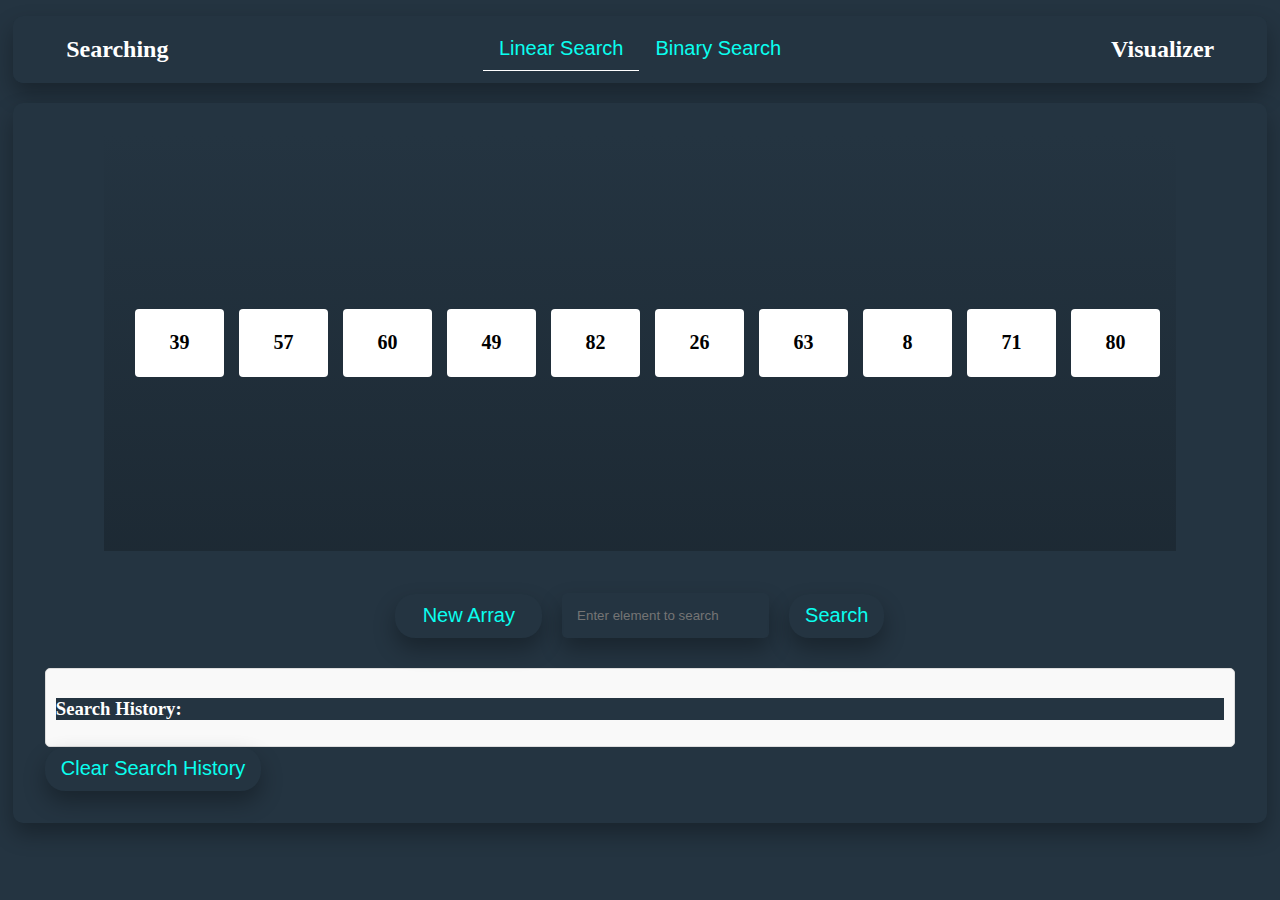
<file: index.html>
<!DOCTYPE html>
<html lang="en">
  <head>
    <meta charset="UTF-8" />
    <meta http-equiv="X-UA-Compatible" content="IE=edge" />
    <meta name="viewport" content="width=device-width, initial-scale=1.0" />
    <title>Searching Visualizer</title>
    <!-- fontaweomse cdn -->
    <link
      rel="stylesheet"
      href="https://cdnjs.cloudflare.com/ajax/libs/font-awesome/5.15.3/css/all.min.css"
      integrity="sha512-iBBXm8fW90+nuLcSKlbmrPcLa0OT92xO1BIsZ+ywDWZCvqsWgccV3gFoRBv0z+8dLJgyAHIhR35VZc2oM/gI1w=="
      crossorigin="anonymous"
      referrerpolicy="no-referrer"
    />
    <link rel="stylesheet" href="./Css/style.css" />
  </head>
  <body>
    <div id="root">
      <div class="outer-wrapper">
        <!-- nav bar section -->
        <nav class="navbar container shadow">
          <!-- navbar left section -->
          <div class="nav-left-section">
            <h2><a href="">Searching</a></h2>
          </div>
          <!-- navbar middle section -->
          <div class="nav-middle-section">
            <div class="linear-wrapper search-btn">
              <button class="linear-btn btn" id="linear-search">
                Linear Search
              </button>
            </div>
            <div class="binary-wrapper search-btn">
              <button class="binary-btn btn" id="binary-search">
                Binary Search
              </button>
            </div>
          </div>
          <!-- navbar right section -->
          <div class="nav-right-section">
            <h2><a href="">Visualizer</a></h2>
          </div>
        </nav>

        <!-- main body section  -->
        <div class="main">
          <div class="main-wrapper shadow">
            <!-- searching visual section -->
            <div class="search-window">
              <div class="box-container">
                <div class="box" id="box-wrapper-0">
                  <!-- item text -->
                  <div class="box-item-text" id="box0"></div>
                  <!-- arrow icon -->
                  <div class="box-item-icon">
                    <i class="fas fa-long-arrow-alt-up"></i>
                  </div>
                </div>
                <div class="box" id="box-wrapper-1">
                  <!-- item text -->
                  <div class="box-item-text" id="box1"></div>
                  <!-- arrow icon -->
                  <div class="box-item-icon">
                    <i class="fas fa-long-arrow-alt-up"></i>
                  </div>
                </div>
                <div class="box" id="box-wrapper-2">
                  <!-- item text -->
                  <div class="box-item-text" id="box2"></div>
                  <!-- arrow icon -->
                  <div class="box-item-icon">
                    <i class="fas fa-long-arrow-alt-up"></i>
                  </div>
                </div>
                <div class="box" id="box-wrapper-3">
                  <!-- item text -->
                  <div class="box-item-text" id="box3"></div>
                  <!-- arrow icon -->
                  <div class="box-item-icon">
                    <i class="fas fa-long-arrow-alt-up"></i>
                  </div>
                </div>
                <div class="box" id="box-wrapper-4">
                  <!-- item text -->
                  <div class="box-item-text" id="box4"></div>
                  <!-- arrow icon -->
                  <div class="box-item-icon">
                    <i class="fas fa-long-arrow-alt-up"></i>
                  </div>
                </div>
                <div class="box" id="box-wrapper-5">
                  <!-- item text -->
                  <div class="box-item-text" id="box5"></div>
                  <!-- arrow icon -->
                  <div class="box-item-icon">
                    <i class="fas fa-long-arrow-alt-up"></i>
                  </div>
                </div>
                <div class="box" id="box-wrapper-6">
                  <!-- item text -->
                  <div class="box-item-text" id="box6"></div>
                  <!-- arrow icon -->
                  <div class="box-item-icon">
                    <i class="fas fa-long-arrow-alt-up"></i>
                  </div>
                </div>
                <div class="box" id="box-wrapper-7">
                  <!-- item text -->
                  <div class="box-item-text" id="box7"></div>
                  <!-- arrow icon -->
                  <div class="box-item-icon">
                    <i class="fas fa-long-arrow-alt-up"></i>
                  </div>
                </div>
                <div class="box" id="box-wrapper-8">
                  <!-- item text -->
                  <div class="box-item-text" id="box8"></div>
                  <!-- arrow icon -->
                  <div class="box-item-icon">
                    <i class="fas fa-long-arrow-alt-up"></i>
                  </div>
                </div>
                <div class="box" id="box-wrapper-9">
                  <!-- item text -->
                  <div class="box-item-text" id="box9"></div>
                  <!-- arrow icon -->
                  <div class="box-item-icon">
                    <i class="fas fa-long-arrow-alt-up"></i>
                  </div>
                </div>
            </div>
            <!-- search option section -->
            <div class="search-options">
              <div class="search-options-wrapper">
                <!-- for generating new array -->
                <div class="generate-array">
                  <button class="new-array btn shadow" id="generate-array">
                    New Array
                  </button>
                </div>
                <!-- for element to be search -->
                <div class="search-element">
                  <input
                    type="text"
                    placeholder="Enter element to search"
                    id="valueForSearch"
                    required="required"
                    autocomplete="off"
                  />
                </div>
                <!-- for search to start -->
                <div class="search-wrapper">
                  <button class="search btn shadow" id="search">Search</button>
                </div>
              </div>
            </div>
          </div>

          <div class="search-history">
            <h3>Search History:</h3>
            <ul id="searchHistory"></ul>
          </div>
          <div class="clear-history">
            <button class="btn shadow" id="clear-history">Clear Search History</button>
          </div>
        </div>
      </div>
    </div>
    
    <!-- js file links -->
  <script src="./Js/utilities.js"></script>
  <script src="./Js/searchFunctions.js"></script>
  <script src="./Js/script.js"></script>


<!-- Button to view the search data in a new page
<div class="view-results">
  <button class="btn shadow" id="view-results">View Search Data</button>
</div> -->




  </body>
</html>
</file>
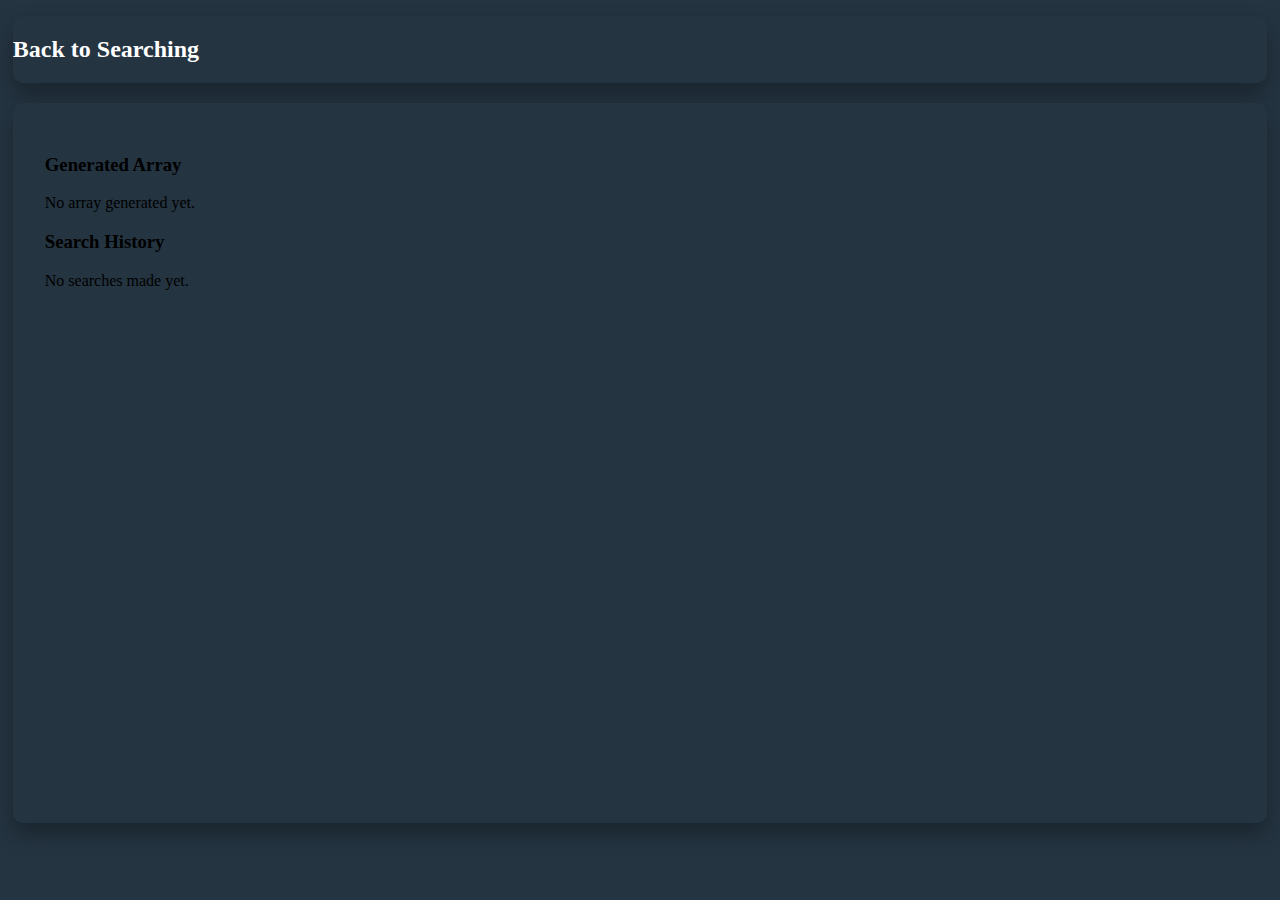
<file: results.html>
<!DOCTYPE html>
<html lang="en">
  <head>
    <meta charset="UTF-8" />
    <meta http-equiv="X-UA-Compatible" content="IE=edge" />
    <meta name="viewport" content="width=device-width, initial-scale=1.0" />
    <title>Search Data Results</title>
    <link rel="stylesheet" href="./Css/style.css" />
  </head>
  <body>
    <div id="root">
      <div class="outer-wrapper">
        <!-- Nav bar section -->
        <nav class="navbar container shadow">
          <h2><a href="index.html">Back to Searching</a></h2>
        </nav>

        <!-- Main body section -->
        <div class="main">
          <div class="main-wrapper shadow">
            <div class="stored-data">
              <h3>Generated Array</h3>
              <div id="generated-array"></div>
            </div>

            <div class="stored-data">
              <h3>Search History</h3>
              <div id="search-history"></div>
            </div>
          </div>
        </div>
      </div>
    </div>

    <!-- JavaScript to load the stored data -->
    <script>
      // Retrieve stored array and search history from localStorage
      const generatedArray = JSON.parse(localStorage.getItem('generatedArray'));
      const searchHistory = JSON.parse(localStorage.getItem('searchHistory'));

      // Display the generated array
      if (generatedArray && generatedArray.length > 0) {
        document.getElementById('generated-array').innerText = `Array: [${generatedArray.join(', ')}]`;
      } else {
        document.getElementById('generated-array').innerText = 'No array generated yet.';
      }

      // Display the search history
      if (searchHistory && searchHistory.length > 0) {
        document.getElementById('search-history').innerText = `History: [${searchHistory.join(', ')}]`;
      } else {
        document.getElementById('search-history').innerText = 'No searches made yet.';
      }
    </script>
  </body>
</html>
</file>
<file: Css/style.css>
* {
  box-sizing: border-box;
  background-color: #243441;
}

body {
  margin: 0;
  padding: 0;
}

/*************** global classes ****************/

.container {
  display: flex;
  flex-wrap: wrap;
}

a {
  text-decoration: none;
  color: #fff;
}

span {
  content: "\2191";
  color: white;
  font-size: 30px;
}

button {
  position: relative;
  height: 44px;
  cursor: pointer;
  white-space: nowrap;
  color: rgb(10, 255, 239);
  border: none;
  font-size: 20px;
}

.btn {
  display: inline-block;
  width: auto;
  padding: 0 1rem;
  border-radius: 20px;
}

.shadow {
  box-shadow: 0px 11px 22px rgba(0, 0, 0, 0.3);
  /* -11px -11px 22px hsla(0, 0%, 100%, 0.1); */
}

input {
  padding: 15px;
  border: none;
  color: white;
  outline: none;
  border-radius: 5px;
  box-shadow: 0px 11px 22px rgba(0, 0, 0, 0.3);
}

.box {
  position: relative;
  margin-left: 15px;
  background-color: white;
  font-size: 20px;
  width: 89px;
  height: 68px;
  text-align: center;
  display: flex;
  border-radius: 4px;
  font-weight: 600;
  flex-direction: column;
  align-items: center;
  justify-content: center;
}

.box-item-text {
  background-color: inherit;
}

.box-item-icon {
  position: absolute;
  bottom: -70%;
  left: 50%;
  transform: translate(-50%, 0);
  display: none;
}

.box-item-icon .fas {
  color: #fff;
}

/****************** nav bar section ************/

.navbar {
  width: 98vw;
  position: relative;
  margin: auto;
  top: 1rem;
  overflow: hidden;
  border-radius: 10px;
}

.nav-left-section {
  flex-grow: 0;
  max-width: 16.666667%;
  flex-basis: 16.666667%;
  text-align: center;
}

.nav-middle-section {
  flex: 1;
  flex-grow: 0;
  max-width: 66.666667%;
  flex-basis: 66.666667%;
  display: flex;
  justify-content: center;
}

.linear-btn
/* .binary-btn { */ {
  border-radius: 0;
  border-bottom: 1px solid white;
}

.binary-btn {
  border-radius: 0;
  border-bottom: 1px solid #243441;
}

.search-btn {
  display: flex;
  align-items: center;
  justify-content: center;
}

.nav-right-section {
  flex: 1;
  text-align: center;
}

/************* main body section *************/

.main-wrapper {
  width: 98vw;
  height: 80vh;
  position: relative;
  margin: auto;
  top: 1rem;
  overflow: hidden;
  border-radius: 10px;
  padding: 32px;
  margin-top: 20px;
  display: flex;
  flex-direction: column;
}

/* Searching window */

.search-window {
  flex: 1;
  display: flex;
  flex-direction: column;
}

.box-container {
  width: 90%;
  margin: auto;
  height: 100%;
  display: flex;
  flex-wrap: wrap;
  align-items: center;
  justify-content: center;
  background-image: linear-gradient(#243441, rgba(0, 0, 0, 0.2));
}

/* search options section */
.search-options-wrapper {
  width: 90%;
  height: 100%;
  /* border-bottom: 1px solid hsla(0, 0%, 100%, 0.4); */
  margin: 1rem auto;
  display: flex;
  justify-content: center;
  align-items: center;
}

.new-array {
  padding: 0.2rem 1.7rem;
}
.generate-array,
.search-element,
.search-wrapper {
  margin: 10px;
}






















/* Styling for search history */
.search-history {
  margin-top: 20px;
  padding: 10px;
  background-color: #f9f9f9; /* Light background to differentiate */
  border: 1px solid #ddd;
  border-radius: 5px;
}

.search-history h3 {
  margin-bottom: 10px;
  color: white;
}

#searchHistory {
  list-style-type: disc;
  padding-left: 20px;
}

#searchHistory li {
  margin-bottom: 5px;
  font-size: 16px;
  color: white;
}
</file>
